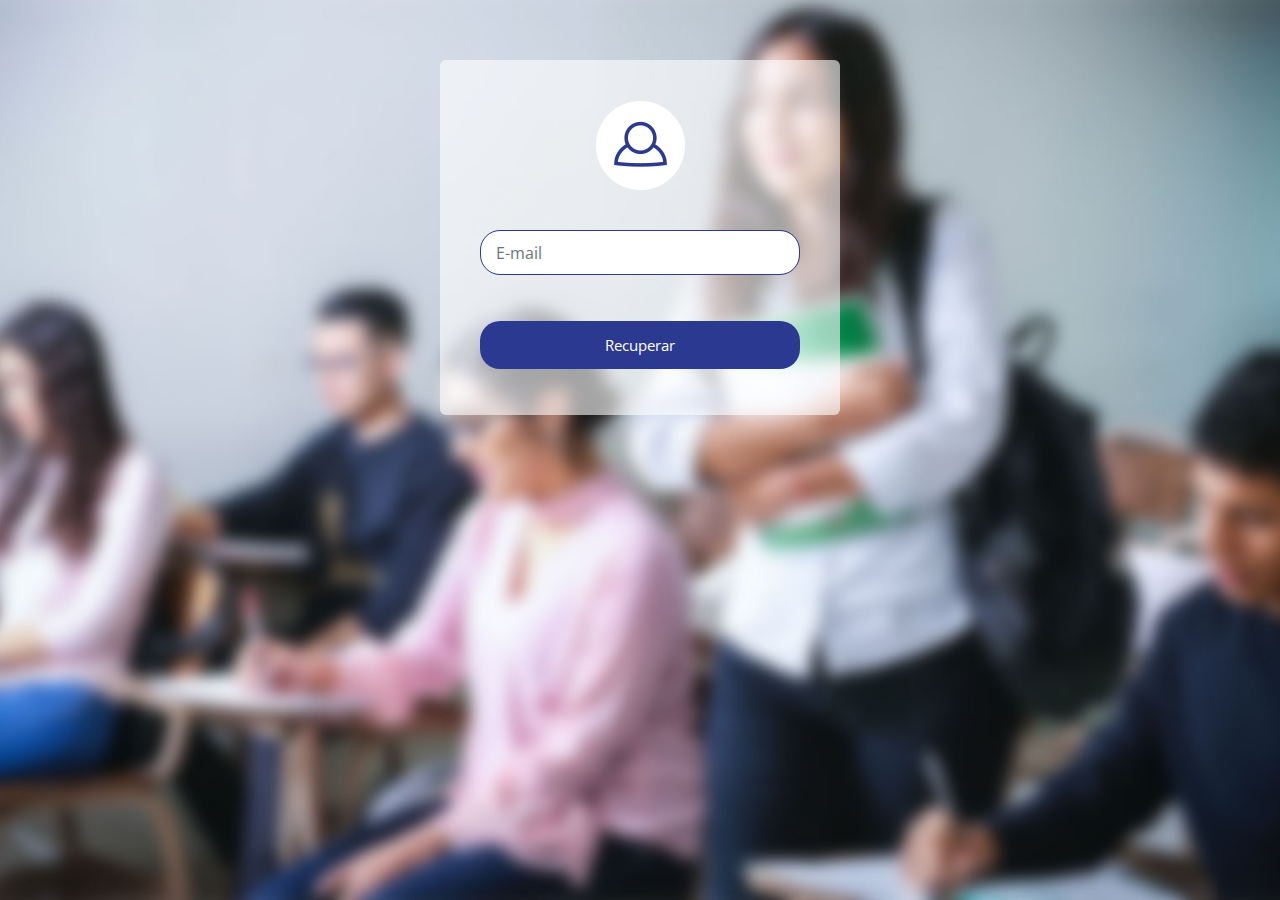
<file: recover.html>
<!doctype html>
<html lang="pt-br">

<head>
    <meta charset="utf-8">
    <meta name="viewport" content="width=device-width, initial-scale=1, shrink-to-fit=no">
    <meta name="description" content="">
    <meta name="author" content="">

    <link href="css/bootstrap/bootstrap.min.css" rel="stylesheet">
    <link href="css/font-awesome.min.css" rel="stylesheet">
    <link href="css/startstyle.css" rel="stylesheet">

    <title>GPFIN | Gerencia Pessoal de Finanças</title>
</head>

<body>
    <section class="form-02-main">
        <div class="container">
            <div class="row">
                <div class="col-md-12">
                    <div class="_lk_de">
                        <div class="form-03-main">
                            <div class="logo">
                                <img src="../img/user.png">
                            </div>
                            <div class="form-group">
                                <input type="email" name="email" class="form-control _ge_de_ol" type="text"
                                    placeholder="E-mail" required="" aria-required="true">
                            </div>

                            <div class="form-group">
                                <div class="_btn_04">
                                    <a href="../index.html">Recuperar</a>
                                </div>
                            </div>
                        </div>
                    </div>
                </div>
            </div>
        </div>
    </section>
</body>

</html>
</file>
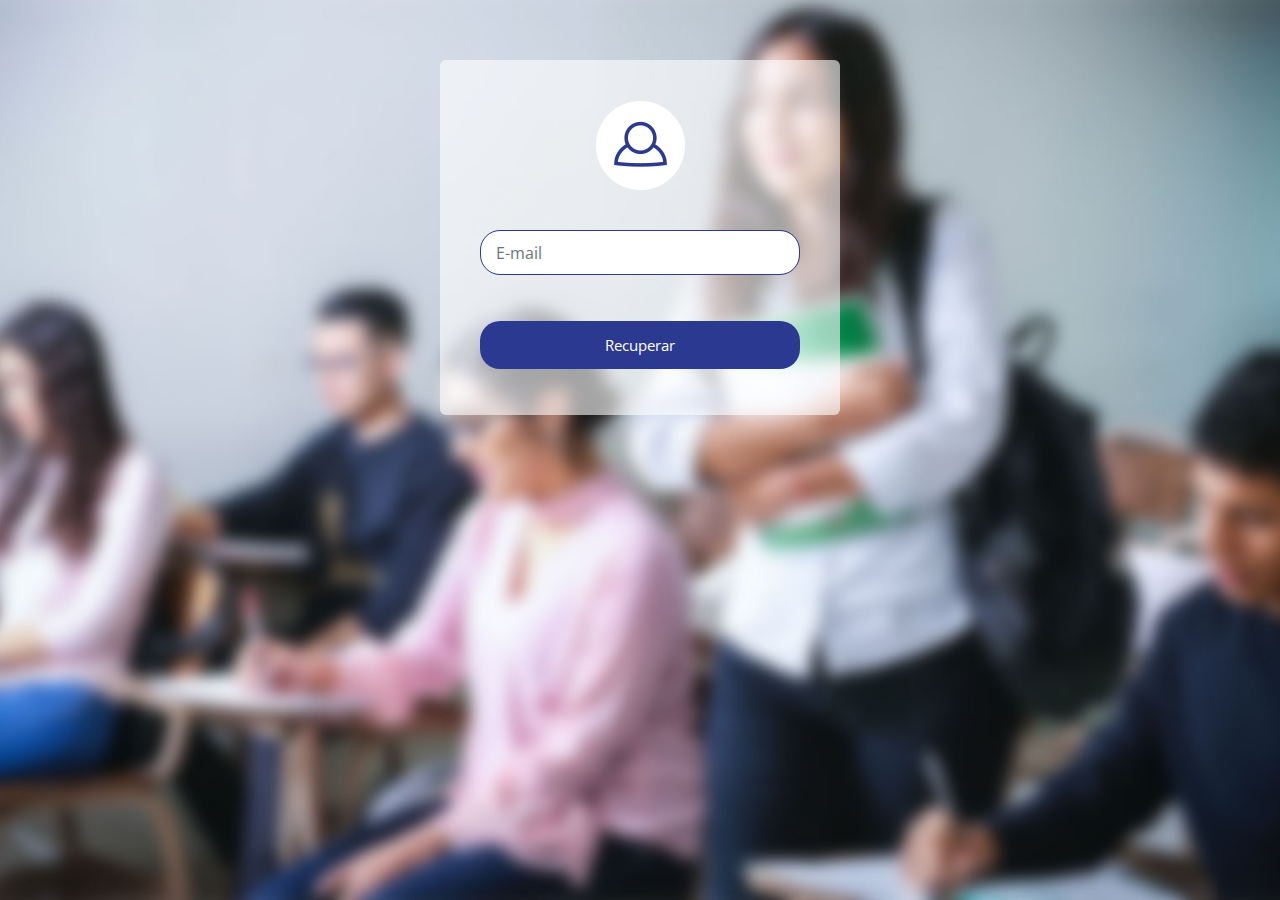
<file: pages/recover.html>
<!doctype html>
<html lang="pt-br">

<head>
    <meta charset="utf-8">
    <meta name="viewport" content="width=device-width, initial-scale=1, shrink-to-fit=no">
    <meta name="description" content="">
    <meta name="author" content="">

    <link href="../css/bootstrap.min.css" rel="stylesheet">
    <link href="../css/font-awesome.min.css" rel="stylesheet">
    <link href="../css/startstyle.css" rel="stylesheet">

    <title>GPFIN | Gerencia Pessoal de Finanças</title>
</head>

<body>
    <section class="form-02-main">
        <div class="container">
            <div class="row">
                <div class="col-md-12">
                    <div class="_lk_de">
                        <div class="form-03-main">
                            <div class="logo">
                                <img src="../img/user.png">
                            </div>
                            <div class="form-group">
                                <input type="email" name="email" class="form-control _ge_de_ol" type="text"
                                    placeholder="E-mail" required="" aria-required="true">
                            </div>

                            <div class="form-group">
                                <div class="_btn_04">
                                    <a href="../index.html">Recuperar</a>
                                </div>
                            </div>
                        </div>
                    </div>
                </div>
            </div>
        </div>
    </section>
</body>

</html>
</file>
<file: css/startstyle.css>
/* =======================================================================
Template Name: Youtubers
Author:  SmartEye Technologies
Author URI: www.smarteyeapps.com
Version: 1.0
coder name:Prabin Raja
Description: This Template is created for Youtubers
======================================================================= */
/* ===================================== Import Variables ================================== */
@import url(https://fonts.googleapis.com/css?family=Open+Sans:300,400,600,700);
@import url(https://fonts.googleapis.com/css?family=Arimo:300,400,400italic,700,700italic);

/* ===================================== Basic CSS ==================================== */
* {
  margin: 0px;
  padding: 0px;
  list-style: none;
}

body {
  font-family: "Open Sans";
  margin: 0;
  /*overflow: hidden;*/
}

img {
  max-width: 100%;
}

a {
  text-decoration: none;
  outline: none;
  color: #444;
}

a:hover {
  color: #444;
}

ul {
  margin-bottom: 0;
  padding-left: 0;
}

ol,
ul {
  margin: 0px;
  padding: 0px;
}

a:hover,
a:focus,
input,
textarea {
  text-decoration: none;
  outline: none;
}

.form-02-main {
  background: url(../img/bg-01.jpg);
  background-size: cover;
  background-repeat: no-repeat;
  background-position: center;
  height: 100vh;
  width: 100vw;
  position: relative;
  z-index: 2;
  overflow: hidden;
}

._lk_de {

  background-repeat: no-repeat;
  background-size: cover;
  padding: 40px 0px;
  position: relative;

}

.form-03-main {
  width: 400px;
  display: block;
  margin: 20px auto;
  padding: 15px 40px 15px;
  background: rgba(255, 255, 255, 0.6);
  border-radius: 6px;
  z-index: 9;
}

.logo {
  display: block;
  margin: 20px auto;
  width: 100px;
  height: 100px;
}

.form-group {
  padding: 15px 0px;
  display: inline-block;
  width: 100%;
  position: relative;
}

.form-group p {
  margin: 0px;
}

.form-control {
  min-height: 45px;
  -webkit-box-shadow: none;
  box-shadow: none;
  padding: 10px 15px;
  border-radius: 20px;
  border: 1px solid#2b3990;
}

.checkbox {
  display: flex;
  justify-content: space-around;
}

._btn_04 {
  display: inline-block;
  width: 100%;
  padding: 12px 0px;
  background: #2b3990;
  border-radius: 20px;
  text-align: center;
  font-size: 16px;
  color: #fff;
}

._btn_04 a {
  font-size: 15px;
  color: #fff;
}

._social_04 {
  display: block;
  width: 100%;
  padding: 15px 0px;
  text-align: center;
}

._social_04 ol li {
  display: inline-block;
  width: 40px;
  height: 40px;
  text-align: center;
  line-height: 40px;
  transition: 0.2s;
  background: #fff;
  border-radius: 50px;
  border: 1px solid#2b3990;
  margin: 0 0 0 10px;
  transition: 0.2s;
}

._social_04 ol li:nth-child(1):hover {
  background: #3b5998;
  border: 1px solid#3b5998;
  color: #fff;
  transition: 0.2s;
}

._social_04 ol li:nth-child(2):hover {
  background: #00aced;
  border: 1px solid#00aced;
  color: #fff;
  transition: 0.2s;
}

._social_04 ol li:nth-child(3):hover {
  background: #c32f10;
  border: 1px solid#c32f10;
  color: #fff;
  transition: 0.2s;
}

._social_04 ol li:nth-child(4):hover {
  background: #E1306C;
  border: 1px solid#E1306C;
  color: #fff;
  transition: 0.2s;
}

._social_04 ol li:nth-child(5):hover {
  background: #0177b5;
  border: 1px solid#0177b5;
  color: #fff;
  transition: 0.2s;
}

._social_04 ol li:hover,
._social_04 ol li:hover i {
  color: #fff;
}

._social_04 ol li i:nth-child(1):hover {
  color: #fff;
}

._social_04 ol li i {
  font-size: 15px;
  color: #2b3990;
}

.nm_lk {
  text-align: center;
}

@media screen and (max-width: 600px) {
  .form-03-main {
    width: 100%;
  }
}
</file>
